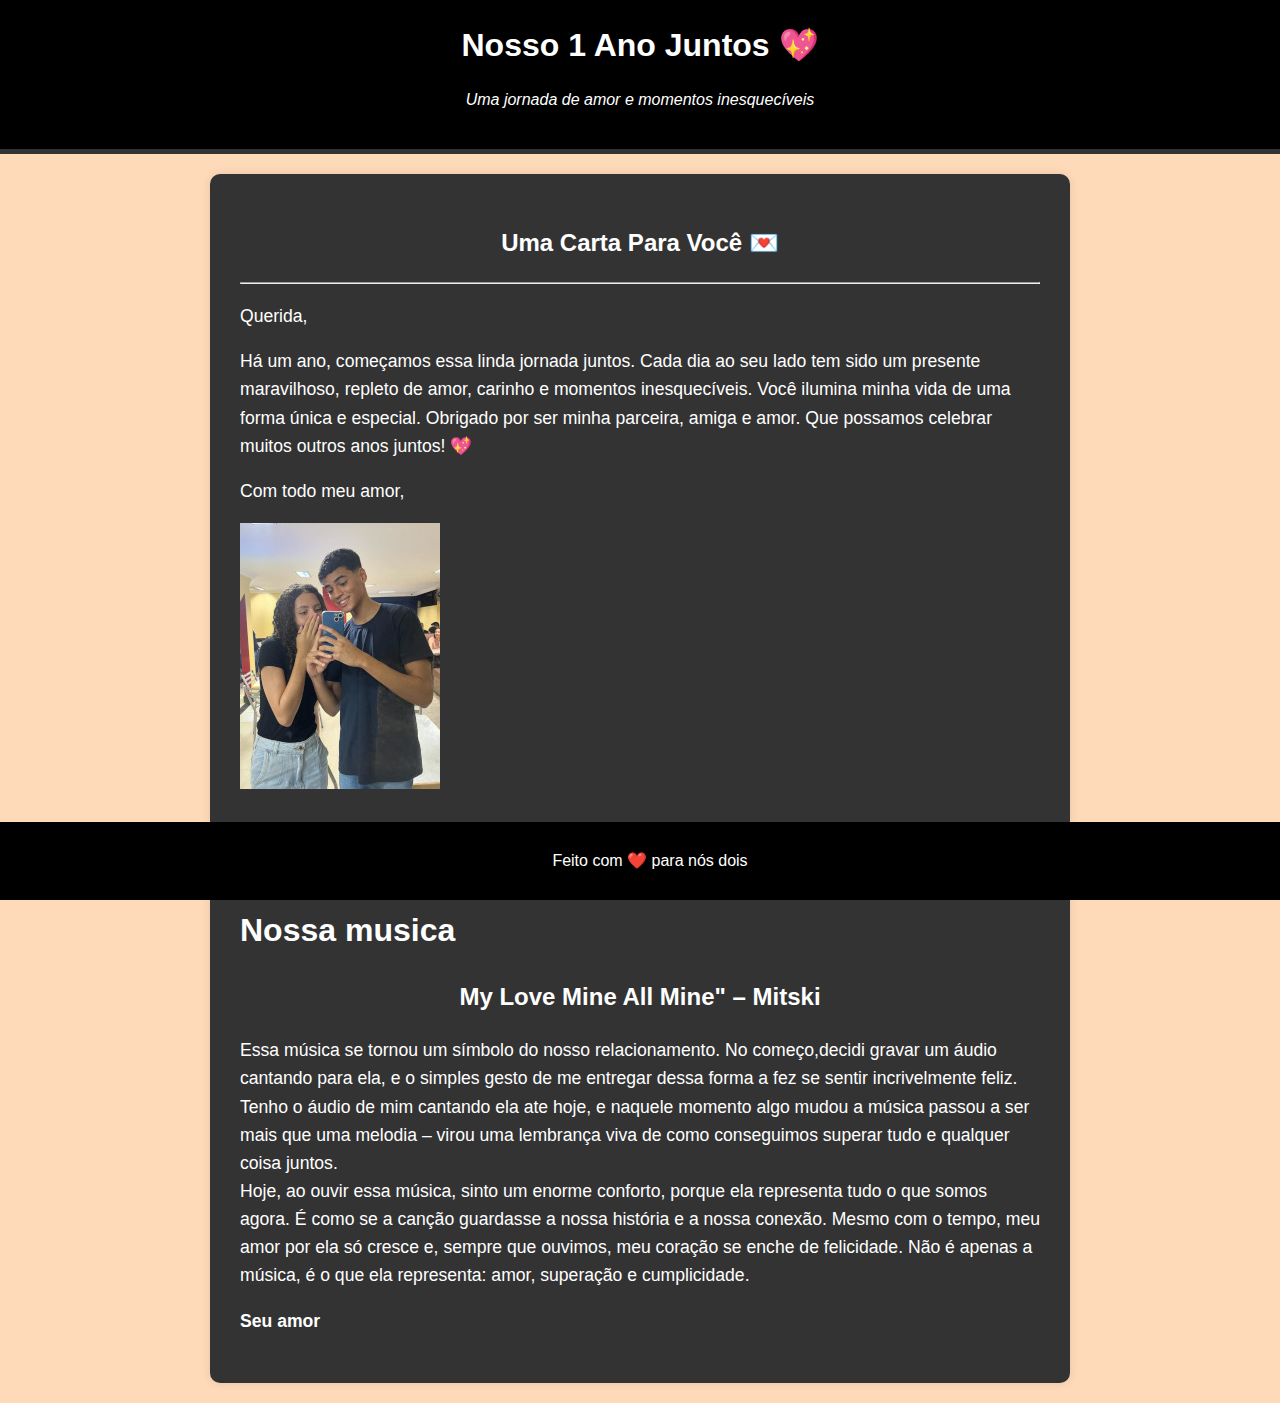
<file: test.html>
<!DOCTYPE html>
<html lang="pt-BR">
<head>
    <meta charset="UTF-8">
    <meta name="viewport" content="width=device-width, initial-scale=1.0">
    <title>Nosso Amor 🌸</title>
    <link rel="stylesheet" href="styles.css">


    <link rel="shortcut icon" href="Coração-em-PNG.ico" type="image/x-icon">


    
</head>
<style>
body {
    background-color: #FFDAB9;
    font-family: 'Arial', sans-serif;
</style>
<body>
    <header>
        <center>
            <h1>Nosso 1 Ano Juntos 💖</h1>
            <p>Uma jornada de amor e momentos inesquecíveis</p>
        </center>
    </header>
    
    <section id="carta">
        <h2>Uma Carta Para Você 💌</h2>
        <hr>
    
        <p>Querida,</p>
    
        <p>Há um ano, começamos essa linda jornada juntos. Cada dia ao seu lado tem sido um presente maravilhoso, repleto de amor, carinho e momentos inesquecíveis. Você ilumina minha vida de uma forma única e especial. Obrigado por ser minha parceira, amiga e amor. Que possamos celebrar muitos outros anos juntos! 💖</p>
        <p>Com todo meu amor,</p>
        <img src="Fotos minha e da Amanda/Dia 7 de abril primeira foto.jpg" alt="">
        <br>
<br>
<audio src="Mitski - My Love Mine All Mine.mp3" controls> NOSSA MUSICA</audio>
<H1>Nossa musica</H1>
<h2>My Love Mine All Mine" – Mitski</h2>
<p>Essa música se tornou um símbolo do nosso relacionamento. No começo,decidi gravar um áudio cantando para ela, e o simples gesto de me entregar dessa forma a fez se sentir incrivelmente feliz. Tenho o áudio de mim cantando ela ate hoje, e naquele momento algo mudou a música passou a ser mais que uma melodia – virou uma lembrança viva de como conseguimos superar tudo e qualquer coisa juntos.
    <br>

    Hoje, ao ouvir essa música, sinto um enorme conforto, porque ela representa tudo o que somos agora. É como se a canção guardasse a nossa história e a nossa conexão. Mesmo com o tempo, meu amor por ela só cresce e, sempre que ouvimos, meu coração se enche de felicidade. Não é apenas a música, é o que ela representa: amor, superação e cumplicidade.</p>
        <p><strong>Seu amor</strong></p>
    </section>
    
    <footer>
        <p>Feito com ❤️ para nós dois</p>
    </footer>
</body>
</html>
</file>
<file: styles.css>
header {
    background-color:black;
    color:white;

}
/* Definindo as cores principais */
:root {
    --cor-primaria: #000000;  /* Preto */
    --cor-secundaria: #333333; /* Preto mais suave */
    --cor-de-fundo: #F8F8FF;   /* Branco leitoso */
    --cor-texto: #FFFFFF;      /* Texto branco para boa leitura */
}

/* Estilo geral do corpo do site */
body {
    background-color: var(--cor-de-fundo);
    color: var(--cor-texto);
    font-family: Arial, sans-serif;
    line-height: 1.6;
    margin: 0;
    padding: 0;
}

/* Cabeçalho */
header {
    background-color: var(--cor-primaria);
    padding: 20px;
    text-align: center;
    border-bottom: 5px solid var(--cor-secundaria);
}

header h1 {
    color: var(--cor-texto);
    margin: 0;
}

header p {
    color: var(--cor-texto);
    font-style: italic;
}

/* Seção de Carta */
#carta {
    background-color: var(--cor-secundaria);
    padding: 30px;
    margin: 20px auto;
    max-width: 800px;
    border-radius: 10px;
    box-shadow: 0px 0px 10px rgba(0, 0, 0, 0.1);
}

#carta h2 {
    color: var(--cor-texto);
    text-align: center;
}

#carta p {
    color: var(--cor-texto);
    font-size: 1.1em;
}

/* Parte superior e inferior com cores diferentes */
.topo {
    background-color: var(--cor-primaria);
    padding: 20px;
    text-align: center;
}

.linha {
    height: 5px;
    background-color: var(--cor-secundaria);
}

.baixo {
    background-color: var(--cor-de-fundo);
    padding: 20px;
}

/* Rodapé */
footer {
    text-align: center;
    padding: 10px;
    background-color: var(--cor-primaria);
    color: var(--cor-texto);
    position: fixed;
    bottom: 0;
    width: 100%;
}

/* Animação de slide-in para o cabeçalho */
header {
    animation: slidein 1s ease-out;
}

@keyframes slidein {
    from {
        transform: translateX(-100%);
    }
    to {
        transform: translateX(0);
    }
}
/* Estilo para as imagens das rosas */
#rosas {
    display: flex;
    justify-content: center;
    align-items: center;
    flex-wrap: wrap;
    margin-top: 20px;
    position: relative;
}

.rosa {
    width: 100px;
    height: 100px;
    margin: 10px;
    animation: flutuar 5s ease-in-out infinite;
}

/* Efeito de flutuação para as rosas */
@keyframes flutuar {
    0% {
        transform: translateY(0);
        opacity: 0.7;
    }
    50% {
        transform: translateY(-10px);
        opacity: 1;
    }
    100% {
        transform: translateY(0);
        opacity: 0.7;
    }
}

/* Animação de fade-in para a carta */
#carta {
    animation: fadein 2s ease-in-out;
}

@keyframes fadein {
    0% {
        opacity: 0;
    }
    100% {
        opacity: 1;
    }
}
.petala {
    position: fixed;
    top: -10px;
    width: 20px;
    height: 20px;
    background-image: url("img/petala.png"); /* Adicione uma imagem de pétala */
    background-size: cover;
    opacity: 0.8;
    animation: cair linear infinite;
}

@keyframes cair {
    0% {
        transform: translateY(0) rotate(0deg);
        opacity: 0.8;
    }
    100% {
        transform: translateY(100vh) rotate(360deg);
        opacity: 0;
    }
}
.petala::before {
    content: "🌸";
    font-size: 20px;
}
</file>
